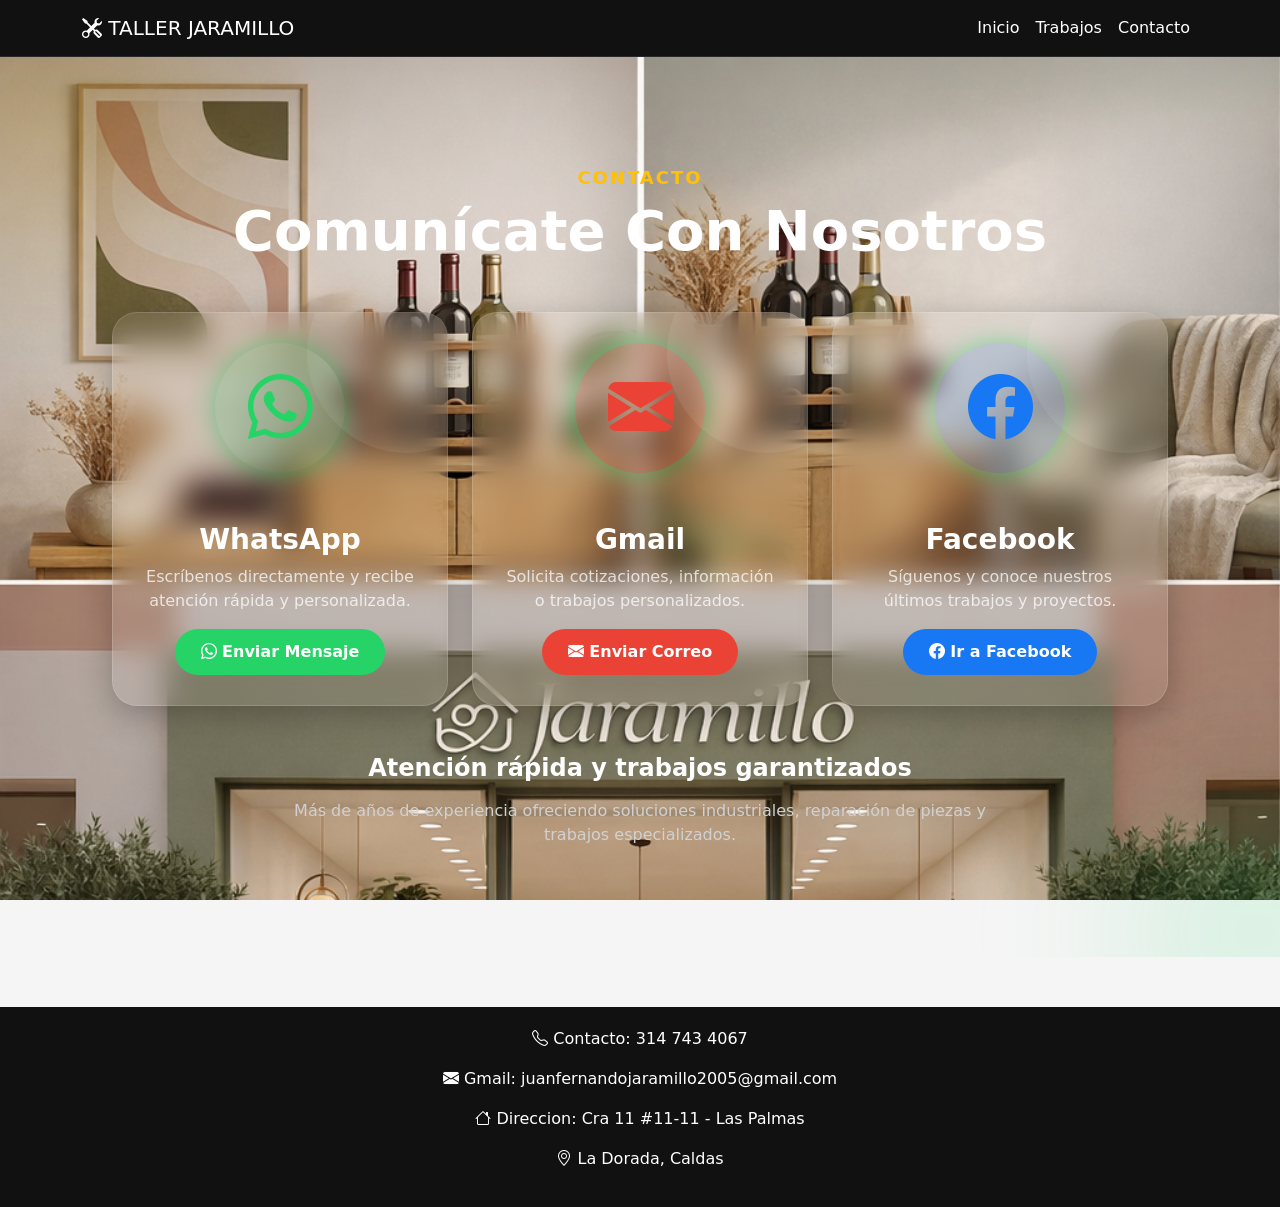
<file: contactar.html>
<!DOCTYPE html>
<html lang="es">
<head>
    <meta charset="UTF-8">
    <meta http-equiv="X-UA-Compatible" content="IE=edge">
    <meta name="viewport" content="width=device-width, initial-scale=1.0">

    <title>TALLER JARAMILLO</title>

    <!-- Bootstrap CSS desde CDN -->
    <link 
        href="https://cdn.jsdelivr.net/npm/bootstrap@5.3.8/dist/css/bootstrap.min.css" 
        rel="stylesheet"
    >

    <!-- Bootstrap Icons desde CDN -->
    <link 
        rel="stylesheet" 
        href="https://cdn.jsdelivr.net/npm/bootstrap-icons@1.13.1/font/bootstrap-icons.min.css"
    >

    <!-- Icono -->
    <link rel="icon" href="img/logo.png">

    <!-- CSS propio -->
    <link rel="stylesheet" href="css/style.css">

    <!-- AOS -->
    <link 
        rel="stylesheet"
        href="https://unpkg.com/aos@2.3.1/dist/aos.css"
    >
    <style>

        body{
            background-color: #f5f5f5;
        }

        /* NAVBAR */
        .navbar{
            background-color: #111;
        }

        .navbar-brand,
        .nav-link{
            color: white !important;
            font-weight: 500;
        }

        .nav-link:hover{
            color: #ffc107 !important;
        }

        /* BANNER */
        .banner{
            background-image: linear-gradient(
                rgba(0,0,0,0.6),
                rgba(0,0,0,0.6)
            ), url("../img/banner.png");

            background-size: cover;
            background-position: center;
            height: 300px;

            display: flex;
            justify-content: center;
            align-items: center;
            text-align: center;

            color: white;
        }

        .banner h1{
            font-size: 60px;
            font-weight: bold;
        }

        .banner p{
            font-size: 20px;
        }

        /* CARDS */
        .card{
            border: none;
            transition: 0.3s;
            border-radius: 15px;
            overflow: hidden;
        }

        .card:hover{
            transform: translateY(-8px);
            box-shadow: 0px 10px 20px rgba(0,0,0,0.2);
        }

        .card img{
            height: 220px;
            object-fit: cover;
        }

        /* TITULOS */
        .titulo{
            font-weight: bold;
            margin-bottom: 40px;
        }

        /* FOOTER */
        footer{
            background-color: #111;
            color: white;
            padding: 20px;
            margin-top: 50px;
            text-align: center;
        }
        /* SECCION CONTACTO */

        .contacto-section{

            min-height: 100vh;

            background-image: url('../img/pagina.png');

            background-size: cover;
            background-position: center;

            background-attachment: fixed;

            display: flex;
            justify-content: center;
            align-items: center;

            padding: 100px;

            color: white;

            position: relative;

            overflow: hidden;
        }

        @media (max-width: 768px){

            .contacto-section{

                padding: 40px 20px;

                background-attachment: scroll;
            }

            .banner h1{
                font-size: 38px;
            }

            .banner p{
                font-size: 16px;
            }

            .contact-card h5{
                font-size: 22px;
            }

            .icono{
                width: 100px;
                height: 100px;
                font-size: 50px;
            }

        }

        /* DECORACION */

        .contacto-section::before{

            content: "";

            position: absolute;

            width: 300px;
            height: 300px;

            background:
            rgba(255,193,7,0.15);

            border-radius: 50%;

            top: -100px;
            left: -100px;

            filter: blur(80px);
        }

        .contacto-section::after{

            content: "";

            position: absolute;

            width: 250px;
            height: 250px;

            background:
            rgba(37,211,102,0.15);

            border-radius: 50%;

            bottom: -100px;
            right: -100px;

            filter: blur(80px);
        }

        .subtitulo{
            color: #ffc107;
            font-size: 18px;
            letter-spacing: 2px;
            font-weight: bold;
        }

        .descripcion{
            max-width: 700px;
            margin: auto;
            color: #d1d1d1;
        }

        /* CARDS CONTACTO */

        /* GLASSMORPHISM */

        .contact-card{

            background: rgba(255,255,255,0.08);

            backdrop-filter: blur(14px);

            -webkit-backdrop-filter: blur(14px);

            border: 1px solid rgba(255,255,255,0.15);

            border-radius: 25px;

            overflow: hidden;

            transition: 0.4s;

            text-align: center;

            box-shadow:
            0 8px 32px rgba(0,0,0,0.25);

            position: relative;
        }

        /* EFECTO BRILLO */

        .contact-card::before{

            content: "";

            position: absolute;

            width: 200px;
            height: 200px;

            background:
            rgba(255,255,255,0.08);

            border-radius: 50%;

            top: -60px;
            right: -60px;

            pointer-events: none;
        }

        .contact-card:hover{

            transform:
            translateY(-12px)
            scale(1.03);

            border: 1px solid rgba(255,255,255,0.3);

            box-shadow:
            0 15px 40px rgba(0,0,0,0.35);

            background:
            rgba(255,255,255,0.12);
        }

        .contact-card img{
            width: 120px;
            height: 120px;
            object-fit: contain;
            margin: auto;
            margin-top: 30px;
        }

        .contact-card .card-body{
            padding: 30px;
        }

        .contact-card h5{
            font-size: 28px;
            font-weight: bold;
            color: white;
        }

        .contact-card p{
            color: rgba(255,255,255,0.75);
        }

        /* BOTONES */

        .btn-contacto{
            border-radius: 50px;
            padding: 10px 25px;
            font-weight: bold;
        }

        /* COLORES PERSONALIZADOS */

        .whatsapp{
            background-color: #25D366;
            color: white;
        }

        .gmail{
            background-color: #EA4335;
            color: white;
        }

        .facebook{
            background-color: #1877F2;
            color: white;
        }
        /* ICONOS */

        .icono{
            width: 130px;
            height: 130px;

            margin: auto;
            margin-top: 30px;
            margin-bottom: 20px;

            border-radius: 50%;

            display: flex;
            justify-content: center;
            align-items: center;

            font-size: 65px;

            transition: 0.4s;
            box-shadow: 0 0 25px rgba(37,211,102,0.5);
        }

        .contact-card:hover .icono{
            transform: scale(1.1) rotate(5deg);
        }

        /* WHATSAPP */

        .whatsapp-icon{
            background: rgba(37, 211, 102, 0.15);
            color: #25D366;
            box-shadow: 0 0 25px rgba(37,211,102,0.5);
            backdrop-filter: blur(10px);
        }

        /* GMAIL */

        .gmail-icon{
            background: rgba(234, 67, 53, 0.15);
            color: #EA4335;
            box-shadow: 0 0 25px rgba(37,211,102,0.5);
        }

        /* FACEBOOK */

        .facebook-icon{
            background: rgba(24, 119, 242, 0.15);
            color: #1877F2;
            box-shadow: 0 0 25px rgba(37,211,102,0.5);
        }

    </style>
</head>

<body>

    <!-- NAVBAR -->
    <nav class="navbar navbar-expand-lg">
        <div class="container">

            <a class="navbar-brand" href="#">
                <i class="bi bi-tools"></i>
                TALLER JARAMILLO
            </a>

            <button class="navbar-toggler bg-light" type="button" data-bs-toggle="collapse" data-bs-target="#menu">
                <span class="navbar-toggler-icon"></span>
            </button>

            <div class="collapse navbar-collapse" id="menu">

                <ul class="navbar-nav ms-auto">

                    <li class="nav-item">
                        <a class="nav-link active" href="index.html">Inicio</a>
                    </li>

                    <li class="nav-item">
                        <a class="nav-link" href="trabajo.html">Trabajos</a>
                    </li>

                    <li class="nav-item">
                        <a class="nav-link" href="contactar.html">Contacto</a>
                    </li>

                </ul>

            </div>

        </div>
    </nav>

        <!-- CONTACTO -->
    <section class="contacto-section">

        <div class="container">

            <!-- TITULO -->
            <div class="text-center mb-5">

                <h5 class="subtitulo">
                    CONTACTO
                </h5>

                <h2 class="display-4 fw-bold">
                    Comunícate Con Nosotros
                </h2>

            </div>

            <!-- CARDS -->
            <div class="row g-4">

                <!-- WHATSAPP -->
                <div class="col-12 col-md-4">

                    <a href="https://wa.me/573147434067"
                    target="_blank"
                    style="text-decoration: none;">

                        <div class="card contact-card h-100" data-aos="zoom-in">

                            <div class="icono whatsapp-icon">
                                <i class="bi bi-whatsapp"></i>
                            </div>

                            <div class="card-body">

                                <h5>
                                    WhatsApp
                                </h5>

                                <p>
                                    Escríbenos directamente y recibe atención rápida y personalizada.
                                </p>

                                <button class="btn whatsapp btn-contacto">
                                    <i class="bi bi-whatsapp"></i>
                                    Enviar Mensaje
                                </button>

                            </div>

                        </div>

                    </a>

                </div>

                <!-- GMAIL -->
                <div class="col-12 col-md-4">

                    <a href="mailto:tallerjaramillo@gmail.com"
                    style="text-decoration: none;">

                        <div class="card contact-card h-100" data-aos="zoom-in">

                            <div class="icono gmail-icon">
                                <i class="bi bi-envelope-fill"></i>
                            </div>

                            <div class="card-body">

                                <h5>
                                    Gmail
                                </h5>

                                <p>
                                    Solicita cotizaciones, información o trabajos personalizados.
                                </p>

                                <button class="btn gmail btn-contacto">
                                    <i class="bi bi-envelope-fill"></i>
                                    Enviar Correo
                                </button>

                            </div>

                        </div>

                    </a>

                </div>

                <!-- FACEBOOK -->
                <div class="col-12 col-md-4">

                    <a href="#"
                    style="text-decoration: none;">

                        <div class="card contact-card h-100" data-aos="zoom-in">

                            <div class="icono facebook-icon">
                                <i class="bi bi-facebook"></i>
                            </div>

                            <div class="card-body">

                                <h5>
                                    Facebook
                                </h5>

                                <p>
                                    Síguenos y conoce nuestros últimos trabajos y proyectos.
                                </p>

                                <button class="btn facebook btn-contacto">
                                    <i class="bi bi-facebook"></i>
                                    Ir a Facebook
                                </button>

                            </div>

                        </div>

                    </a>

                </div>

            </div>

            <!-- TEXTO EXTRA -->
            <div class="text-center mt-5">

                <h4 class="fw-bold">
                    Atención rápida y trabajos garantizados
                </h4>

                <p class="descripcion mt-3">
                    Más de años de experiencia ofreciendo soluciones industriales,
                    reparación de piezas y trabajos especializados.
                </p>

            </div>

        </div>

    </section>

    <!-- FOOTER -->
    <footer>

        <p>
            <i class="bi bi-telephone"></i>
            Contacto: 314 743 4067
        </p>

        <p>
            <i class="bi bi-envelope-fill"></i>
            Gmail: juanfernandojaramillo2005@gmail.com
        </p>

        <p>
            <i class="bi bi-house"></i>
            Direccion: Cra 11 #11-11 - Las Palmas
        </p>

        <p>
            <i class="bi bi-geo-alt"></i>
            La Dorada, Caldas
        </p>

    </footer>

    <!-- Bootstrap JS -->
    <script src="https://cdn.jsdelivr.net/npm/bootstrap@5.3.8/dist/js/bootstrap.bundle.min.js"></script>

    <!-- AOS -->
    <script src="https://unpkg.com/aos@2.3.1/dist/aos.js"></script>

    <script>
    AOS.init();
    </script>

</body>
</html>
</file>
<file: css/style.css>
body{
            background-color: #1f1f1f;
        }

        /* NAVBAR */
        .navbar{
            background-color: #111;
            backdrop-filter: blur(10px);

            border-bottom:
            1px solid rgba(255,255,255,0.1);
        }

        .navbar-brand,
        .nav-link{
            color: white !important;
            font-weight: 500;
        }

        .nav-link:hover{
            color: #ffc107 !important;
        }

        /* BANNER */
        .banner{
            background-image: linear-gradient(
                rgba(0,0,0,0.6),
                rgba(0,0,0,0.6)
            ), url("../img/banner.png");

            background-size: cover;
            background-position: center;
            height: 300px;

            display: flex;
            justify-content: center;
            align-items: center;
            text-align: center;

            color: white;
        }

        .banner1{
            background-image: linear-gradient(
                rgba(0,0,0,0.6),
                rgba(0,0,0,0.6)
            ), url("../img/marco.png");

            background-size: cover;
            background-position: center;
            height: 500px;

            display: flex;
            justify-content: center;
            align-items: center;
            text-align: center;

            color: white;
        }

        .banner2{
            height: 100vh;

            background-image: url('../img/pagina.png');

            background-size: cover;
            background-position: center;

            background-attachment: fixed;

            display: flex;
            justify-content: center;
            align-items: center;
        }

        .glass-info{

            width: 90%;
            max-width: 500px;

            padding: 40px;

            border-radius: 25px;

            background: rgba(255,255,255,0.10);

            backdrop-filter: blur(12px);
            -webkit-backdrop-filter: blur(12px);

            border: 1px solid rgba(255,255,255,0.2);

            box-shadow: 0 8px 32px rgba(0,0,0,0.2);

            color: white;

            text-align: center;
        }

        .glass-info h1{
            font-size: 3rem;
            font-weight: bold;
        }

        .glass-info p{
            font-size: 1.1rem;
            margin-top: 15px;
            margin-bottom: 25px;
        }

        .glass-box{
            width: 100%;
            padding: 40px;

            background: rgba(255,255,255,0.15);

            backdrop-filter: blur(12px);
            -webkit-backdrop-filter: blur(12px);

            border: 1px solid rgba(255,255,255,0.2);

            border-radius: 20px;

            color: white;

            box-shadow: 0 8px 32px rgba(0,0,0,0.2);
        }

        .banner h1{
            font-size: 60px;
            font-weight: bold;
        }

        .banner p{
            font-size: 20px;
        }

        /* CARDS */
        .card{
            border: none;
            transition: 0.3s;
            border-radius: 15px;
            overflow: hidden;
        }

        .card:hover{
            transform: translateY(-8px);
            box-shadow: 0px 10px 20px rgba(0,0,0,0.2);
        }

        .card img{
            height: 220px;
            object-fit: cover;
        }

        /* TITULOS */
        .titulo{
            font-weight: bold;
            margin-bottom: 40px;
        }

        /* FOOTER */
        footer{
            background-color: #111;
            color: white;
            padding: 20px;
            margin-top: 50px;
            text-align: center;
        }
        /* SECCION CONTACTO */

        .contacto-section{
            background: linear-gradient(to right, #1a1a1a, #2d2d2d);
            padding: 80px 0;
            color: white;
        }

        .subtitulo{
            color: #ffc107;
            font-size: 18px;
            letter-spacing: 2px;
            font-weight: bold;
        }

        .descripcion{
            max-width: 700px;
            margin: auto;
            color: #d1d1d1;
        }

        /* CARDS CONTACTO */

        .contact-card{
            border-radius: 20px;
            overflow: hidden;
            transition: 0.4s;
            border: none;
            text-align: center;
        }

        .contact-card:hover{
            transform: translateY(-12px) scale(1.02);
            box-shadow: 0px 15px 25px rgba(0,0,0,0.4);
        }

        .contact-card img{
            width: 120px;
            height: 120px;
            object-fit: contain;
            margin: auto;
            margin-top: 30px;
        }

        .contact-card .card-body{
            padding: 30px;
        }

        .contact-card h5{
            font-size: 28px;
            font-weight: bold;
        }

        .contact-card p{
            color: #555;
        }

        /* BOTONES */

        .btn-contacto{
            border-radius: 50px;
            padding: 10px 25px;
            font-weight: bold;
        }

        /* COLORES PERSONALIZADOS */

        .whatsapp{
            background-color: #25D366;
            color: white;
        }

        .gmail{
            background-color: #EA4335;
            color: white;
        }

        .facebook{
            background-color: #1877F2;
            color: white;
        }
        /* ICONOS */

        .icono{
            width: 130px;
            height: 130px;

            margin: auto;
            margin-top: 30px;
            margin-bottom: 20px;

            border-radius: 50%;

            display: flex;
            justify-content: center;
            align-items: center;

            font-size: 65px;

            transition: 0.4s;
            box-shadow: 0 0 25px rgba(37,211,102,0.5);
        }

        .contact-card:hover .icono{
            transform: scale(1.1) rotate(5deg);
        }

        /* WHATSAPP */

        .whatsapp-icon{
            background: rgba(37, 211, 102, 0.15);
            color: #25D366;
            box-shadow: 0 0 25px rgba(37,211,102,0.5);
            backdrop-filter: blur(10px);
        }

        /* GMAIL */

        .gmail-icon{
            background: rgba(234, 67, 53, 0.15);
            color: #EA4335;
            box-shadow: 0 0 25px rgba(37,211,102,0.5);
        }

        /* FACEBOOK */

        .facebook-icon{
            background: rgba(24, 119, 242, 0.15);
            color: #1877F2;
            box-shadow: 0 0 25px rgba(37,211,102,0.5);
        }
        /* SECCION INFO */
        .info-section{
            padding: 90px 0;
            background-color: #111;
            color: white;
        }

        .info-box{
            padding: 30px;
            border-radius: 20px;
            transition: 0.4s;
            height: 100%;
            background-color: #f8f9fa;
        }

        .info-box:hover{
            transform: translateY(-10px);
            box-shadow: 0px 10px 25px rgba(0,0,0,0.1);
        }

        .info-icon{
            font-size: 60px;
            color: #ffc107;
            margin-bottom: 20px;
        }

        .info-box h4{
            font-weight: bold;
        }

        /* ESTADISTICAS */

        .stats{
            background: linear-gradient(to right, #111, #1f1f1f);
            padding: 80px 0;
            color: white;
        }

        .stat-box{
            text-align: center;
        }

        .stat-box h2{
            font-size: 55px;
            font-weight: bold;
            color: #ffc107;
        }

        .stat-box p{
            font-size: 18px;
        }

        /* CTA */

        .cta-section{
            padding: 100px 0;
            background: linear-gradient(rgba(0,0,0,0.8),
            rgba(0,0,0,0.8)),
            url("IMG/BANNER.png");

            background-size: cover;
            background-position: center;

            color: white;
            text-align: center;
        }

        .cta-section h2{
            font-size: 50px;
            font-weight: bold;
        }

        .cta-btn{
            padding: 15px 35px;
            border-radius: 50px;
            font-size: 20px;
            font-weight: bold;
        }

        /* UBICACION */

        .ubicacion-section{
            background: linear-gradient(to right, #1c1c1c, #2b2b2b);
            padding: 80px 0;
            color: white;
        }

        .subtitulo{
            color: #ffc107;
            font-weight: bold;
            letter-spacing: 2px;
        }

        .descripcion{
            color: #cfcfcf;
            max-width: 700px;
            margin: auto;
        }

        /* TARJETA */

        .info-card{
            background-color: white;
            color: black;
            border-radius: 25px;
            padding: 35px;
            height: 100%;
            box-shadow: 0px 10px 25px rgba(0,0,0,0.3);
        }

        .info-card h3{
            font-weight: bold;
            margin-bottom: 25px;
        }

        .info-item{
            margin-bottom: 20px;
            font-size: 18px;
        }

        .info-item i{
            color: #ffc107;
            font-size: 22px;
            margin-right: 10px;
        }



        /* MAPA */

        .mapa{
            border-radius: 25px;
            overflow: hidden;
            box-shadow: 0px 10px 25px rgba(0,0,0,0.4);
        }

        iframe{
            width: 100%;
            height: 500px;
            border: none;
        }

        /* BOTONES */

        .btn-mapa{
            border-radius: 50px;
            padding: 12px 25px;
            font-weight: bold;
            margin-top: 15px;
        }



        /* BOTON FLOTANTE */

        .whatsapp-float{

            position: fixed;

            width: 70px;
            height: 70px;

            bottom: 30px;
            right: 30px;

            background: linear-gradient(
                135deg,
                #25D366,
                #1ebe5d
            );

            color: white;

            border-radius: 50%;

            display: flex;
            justify-content: center;
            align-items: center;

            font-size: 38px;

            text-decoration: none;

            box-shadow:
            0 8px 25px rgba(37,211,102,0.5);

            z-index: 999;

            transition: 0.4s;
        }

        /* HOVER */

        .whatsapp-float:hover{

            transform: scale(1.12) rotate(8deg);

            color: white;

            box-shadow:
            0 12px 30px rgba(37,211,102,0.7);
        }

        /* ANIMACION */

        .whatsapp-float::before{

            content: "";

            position: absolute;

            width: 100%;
            height: 100%;

            border-radius: 50%;

            background-color: rgba(37,211,102,0.4);

            animation: pulse 2s infinite;

            z-index: -1;
        }

        /* EFECTO PULSE */

        @keyframes pulse{

            0%{
                transform: scale(1);
                opacity: 0.7;
            }

            70%{
                transform: scale(1.5);
                opacity: 0;
            }

            100%{
                transform: scale(1.5);
                opacity: 0;
            }
        }
</file>
